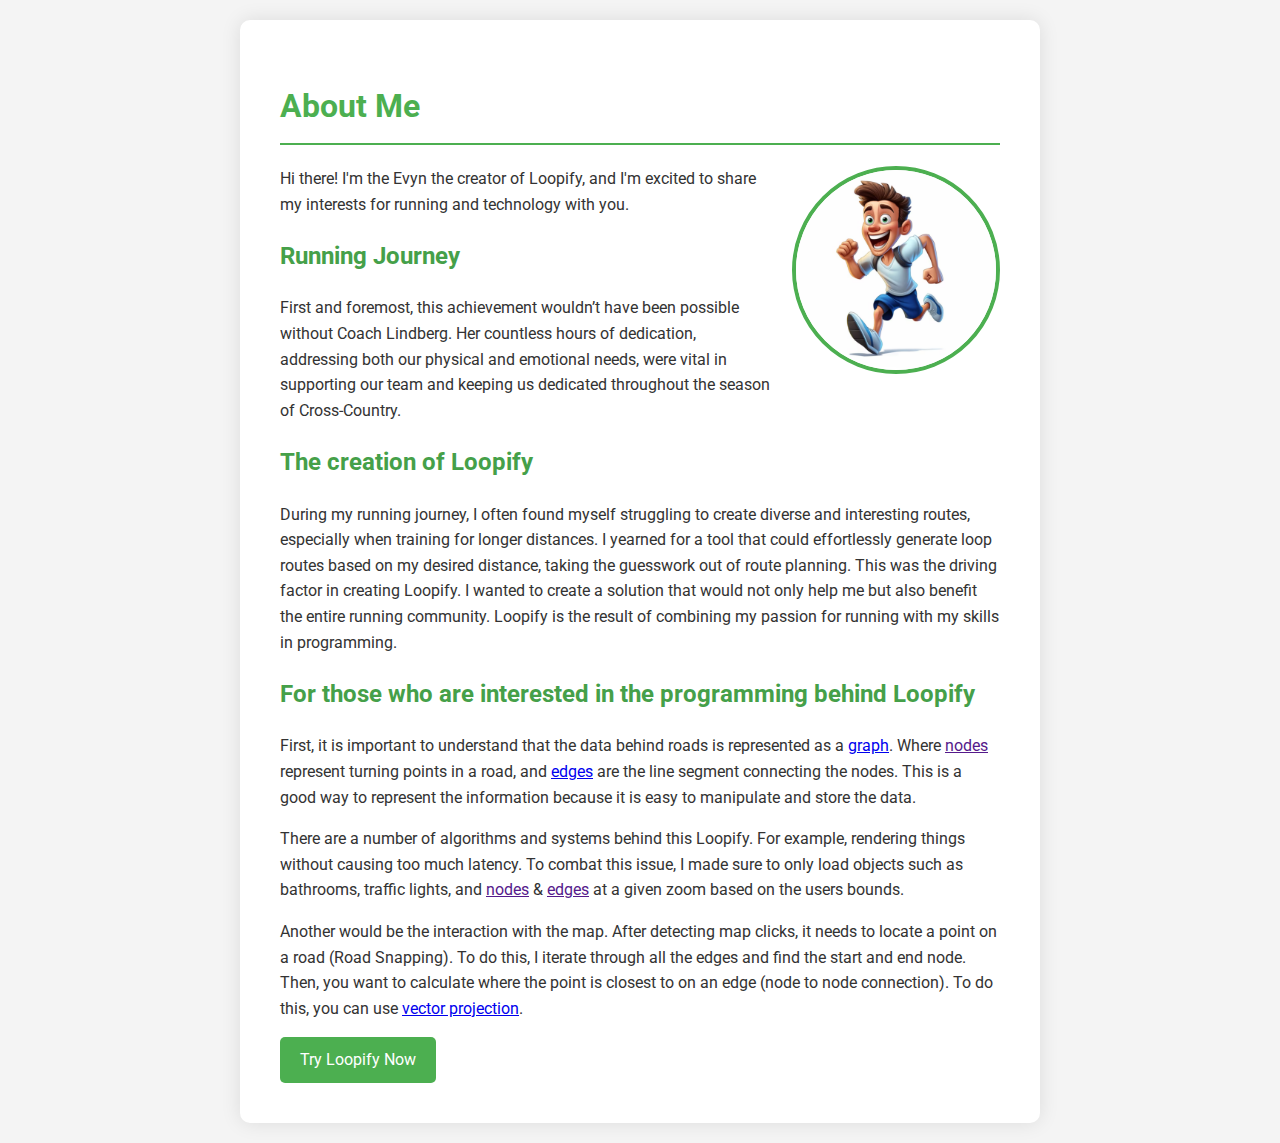
<file: about.html>
<!DOCTYPE html>
<html lang="en">

    <head>
        <meta charset='utf-8'>
        <meta http-equiv='X-UA-Compatible' content='IE=edge'>
        <title>About Me - Loopify Creator</title>
        <meta name="viewport" content="width=device-width, initial-scale=1.0">
        <meta name='viewport' content='width=device-width, initial-scale=1  '>
        <link href="https://fonts.googleapis.com/css2?family=Roboto:wght@300;400;700&display=swap" rel="stylesheet">
        <style>
            body {
                font-family: 'Roboto', sans-serif;
                line-height: 1.6;
                color: #333;
                max-width: 800px;
                margin: 0 auto;
                padding: 20px;
                background-color: #f4f4f4;
            }

            .container {
                background-color: #fff;
                border-radius: 10px;
                padding: 40px;
                box-shadow: 0 0 20px rgba(0, 0, 0, 0.1);
            }

            h1 {
                color: #4CAF50;
                border-bottom: 2px solid #4CAF50;
                padding-bottom: 10px;
            }

            h2 {
                color: #45a049;
            }

            .profile-img {
                width: 200px;
                height: 200px;
                border-radius: 50%;
                object-fit: cover;
                float: right;
                margin: 0 0 20px 20px;
                border: 4px solid #4CAF50;
            }

            .quote {
                font-style: italic;
                color: #666;
                border-left: 4px solid #4CAF50;
                padding-left: 20px;
                margin: 20px 0;
            }

            .cta-button {
                display: inline-block;
                background-color: #4CAF50;
                color: white;
                padding: 10px 20px;
                text-decoration: none;
                border-radius: 5px;
                transition: background-color 0.3s;
            }

            .cta-button:hover {
                background-color: #45a049;
            }
        </style>
    </head>

    <body>
        <div class="container">
            <h1>About Me</h1>
            <img src="./assets/RunnerProfile.png" alt="Profile picture of the Loopify creator" class="profile-img">
            <p>Hi there! I'm the Evyn the creator of Loopify, and I'm excited to share my interests for running and
                technology with you.</p>

            <h2>Running Journey</h2>
            <p>First and foremost, this achievement wouldn’t have been possible without Coach Lindberg. Her countless
                hours of dedication, addressing both our physical and emotional needs, were vital in supporting our team
                and keeping us dedicated throughout the season of Cross-Country.</p>

            <h2>The creation of Loopify</h2>
            <p>During my running journey, I often found myself struggling to create diverse and interesting routes,
                especially when training for longer distances. I yearned for a tool that could effortlessly generate
                loop routes based on my desired distance, taking the guesswork out of route planning. This was the
                driving factor in creating Loopify. I wanted to create a solution that would not only help me but also
                benefit the entire running community. Loopify is the result of combining my passion for running with my
                skills in programming.</p>

            <h2>For those who are interested in the programming behind Loopify</h2>
            <p>First, it is important to understand that the data behind roads is represented as a <a
                    href="https://en.wikipedia.org/wiki/Graph_theory">graph</a>. Where <a href="">nodes</a> represent
                turning points in a road, and <a
                    href="https://en.wikipedia.org/wiki/Glossary_of_graph_theory#edge">edges</a> are the line segment
                connecting the nodes. This is a
                good way to
                represent the information because it is easy to manipulate and store the data.</p>

            <p>There are a number of algorithms and systems behind this Loopify. For example, rendering things without
                causing too much latency. To combat this issue, I made sure to only load objects such as bathrooms,
                traffic lights, and <a href="">nodes</a> & <a href="">edges</a> at a given zoom based on the users
                bounds. </p>

            <p>Another would be the interaction with the map. After detecting map clicks, it needs to locate a point on
                a road (Road Snapping). To do this, I iterate through all the edges and find the start and end node.
                Then, you want to calculate where the point is closest to on an edge (node to node connection). To do
                this, you can use <a href="https://en.wikipedia.org/wiki/Vector_projection">vector projection</a>. </p>


            <a href="index.html" class="cta-button">Try Loopify Now</a>
        </div>
    </body>

</html>
</file>
